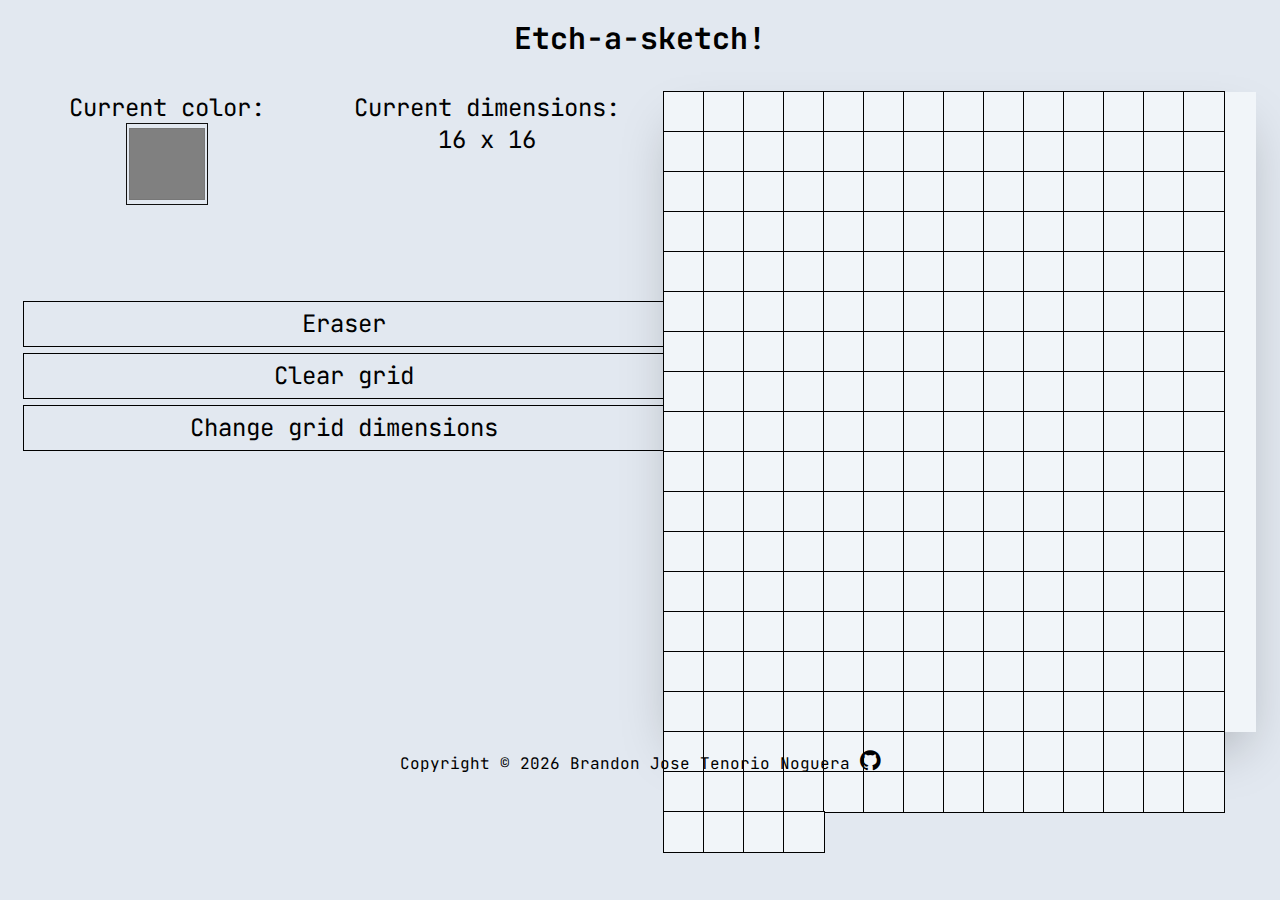
<file: index.html>
<!doctype html>
<html lang="en">

<head>
  <meta charset="UTF-8" />
  <meta name="viewport" content="width=device-width, initial-scale=1" />
  <title>Etch-a-sketch</title>
  <link href="src/style.css" rel="stylesheet" />
  <link href="https://fonts.googleapis.com/css?family=JetBrains Mono" rel="stylesheet" />
  <link rel="stylesheet" href="https://cdnjs.cloudflare.com/ajax/libs/font-awesome/4.7.0/css/font-awesome.min.css">
  <script defer src="src/script.js"></script>
</head>

<body>
  <nav>
    <h1 class="header">Etch-a-sketch!</h1>
  </nav>

  <main>
    <div class="menu">

      <div class="current-status-section">
        <div class="current-color-section">
          <div class="current-color-text">Current color:</div>
          <input class="color-picker" type="color" value="#808080">
          <!-- <div class="current-color-div"></div> -->
        </div>

        <div class="current-dimensions-section">
          <div class="current-dimensions-text">Current dimensions:</div>
          <div class="current-dimensions-div">16 x 16</div>
        </div>
      </div>

      <div class="buttons-section">
        <!-- <input class="main-menu-button color-picker" type="color" value="#808080"> -->
        <div class="main-menu-button" onclick="erase()">Eraser</div>
        <div class="main-menu-button" onclick="clear_grid()">Clear grid</div>
        <div class="main-menu-button" onclick="change_dimensions()">Change grid dimensions</div>
      </div>


    </div>

    <div class="grid"></div>
  </main>

  <footer>
    Copyright ©
    <script>document.write(new Date().getFullYear())</script>
    Brandon Jose Tenorio Noguera
    <a href="https://github.com/bjtn1/etch-a-sketch">
      <i class="fa fa-github" style="font-size:24px"></i>
    </a>
  </footer>
</body>

</html>
</file>
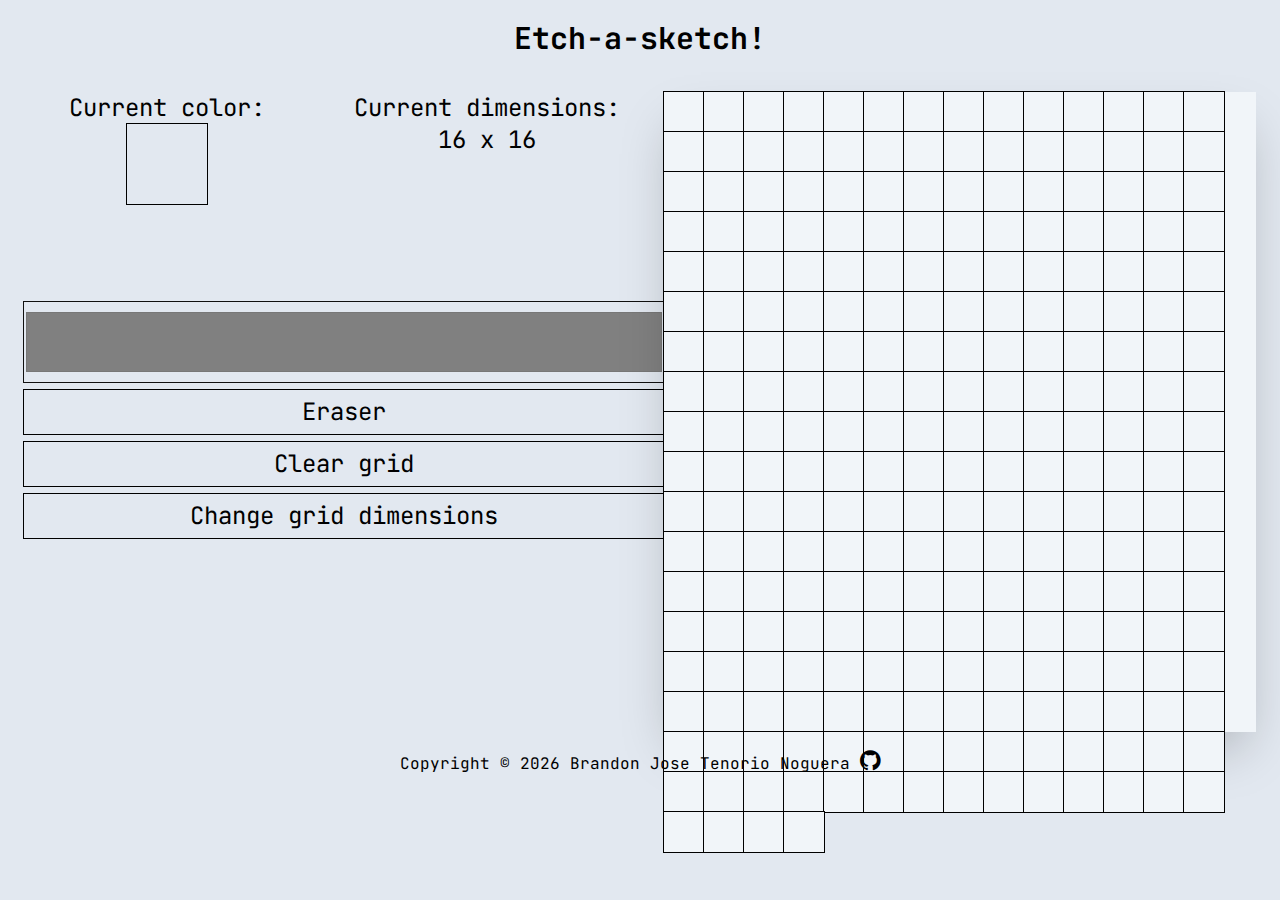
<file: src/index.html>
<!doctype html>
<html lang="en">

<head>
  <meta charset="UTF-8" />
  <meta name="viewport" content="width=device-width, initial-scale=1" />
  <title>Etch-a-sketch</title>
  <link href="style.css" rel="stylesheet" />
  <link href="https://fonts.googleapis.com/css?family=JetBrains Mono" rel="stylesheet" />
  <link rel="stylesheet" href="https://cdnjs.cloudflare.com/ajax/libs/font-awesome/4.7.0/css/font-awesome.min.css">
  <script defer src="script.js"></script>
</head>

<body>
  <nav>
    <h1 class="header">Etch-a-sketch!</h1>
  </nav>

  <main>
    <div class="menu">

      <div class="current-status-section">
        <div class="current-color-section">
          <div class="current-color-text">Current color:</div>
          <div class="current-color-div"></div>
        </div>

        <div class="current-dimensions-section">
          <div class="current-dimensions-text">Current dimensions:</div>
          <div class="current-dimensions-div">16 x 16</div>
        </div>
      </div>

      <div class="buttons-section">
        <input class="main-menu-button color-picker" type="color" value="#808080">
        <div class="main-menu-button" onclick="erase()">Eraser</div>
        <div class="main-menu-button" onclick="clear_grid()">Clear grid</div>
        <div class="main-menu-button" onclick="change_dimensions()">Change grid dimensions</div>
      </div>


    </div>

    <div class="grid"></div>
  </main>

  <footer>
    Copyright ©
    <script>document.write(new Date().getFullYear())</script>
    Brandon Jose Tenorio Noguera
    <a href="https://github.com/bjtn1/etch-a-sketch">
      <i class="fa fa-github" style="font-size:24px"></i>
    </a>
  </footer>
</body>

</html>
</file>
<file: src/style.css>
.header {
  text-align: center;
  font-size: 1.875rem; /* 30px */
  line-height: 2.25rem; /* 36px */
}

.fa-github {
  color: black;
  font-size: 24px;
  transition: transform 0.3s ease-in-out;
}

.fa-github:hover {
  transform: scale(1.5);
  transition-duration: 300ms;
}

body {
  font-family: "JetBrains Mono";
  background-color: #e2e8f0;
}

main {
  padding: 1rem;
  display: flex;
  justify-content: space-around;
}

.menu {
  width: 640px;
  height: 640px;
  text-align: center;
  /* this is tailwindccss' text-2xl */
  font-size: 1.5rem;
  line-height: 2rem;
}

.buttons-section {
  width: 640px;
  height: 430px;
}

.current-status-section {
  width: 640px;
  height: 210px;
}

.buttons-section {
  display: flex;
  flex-direction: column;
  align-items: center;
}

.current-status-section {
  display: flex;
  justify-content: space-around;
}

.current-color-section {
  display: flex;
  flex-direction: column;
  align-items: center;
}

.current-color-div {
  height: 80px;
  width: 80px;
  outline-style: solid;
  outline-width: .5px;
}

.color-picker {
  padding: 0;
  height: 80px;
  width: 80px;
  outline-style: solid;
  outline-width: .5px;
}

.color-picker:hover {
  cursor: pointer;
  transform: scale(1.05);
  transition-duration: 300ms;
  /* this is tailwindcss' ease-in-out transition timing function */
  transition-timing-function: cubic-bezier(0.4, 0, 0.2, 1);
}

input {
  border: 0;
  height: 44px;
  margin: 0;
  background: transparent;
}

.main-menu-button {
  outline-style: solid;
  outline-width: 1.5px;
  margin-bottom: 0.5rem;
  padding-top: 6px;
  padding-bottom: 6px;
  width: 100%;
}

.main-menu-button:hover {
  cursor: pointer;
  transform: scale(1.05);
  transition-duration: 300ms;
  /* this is tailwindcss' ease-in-out transition timing function */
  transition-timing-function: cubic-bezier(0.4, 0, 0.2, 1);
}

.grid {
  width: 640px;
  height: 640px;
  box-shadow: 0 25px 50px -12px rgb(0 0 0 / 0.25);
  background-color: #f1f5f9;
  display: flex;
  flex-wrap: wrap;
}

footer {
  text-align: center;
}
</file>
